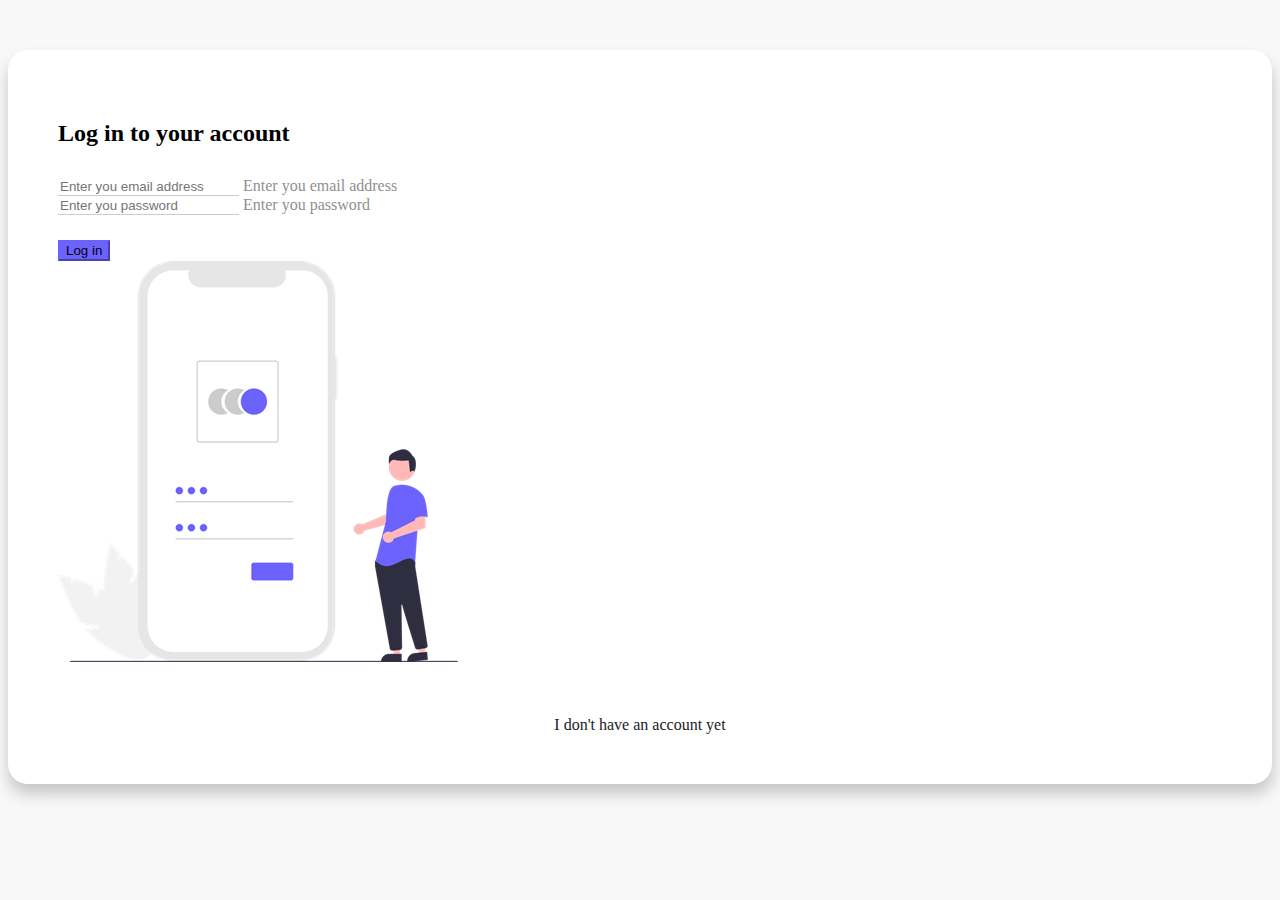
<file: index.html>
<!DOCTYPE html>
<html lang="en">
<head>
    <meta charset="UTF-8">
    <meta http-equiv="X-UA-Compatible" content="IE=edge">
    <meta name="viewport" content="width=device-width, initial-scale=1.0">
    <title>Login and Registration Pages with Bootstrap 5 | Login</title>
    <link rel="shortcut icon" href="img/icon.svg" type="image/x-icon">
    <!-- CSS only -->
    <link href="https://cdn.jsdelivr.net/npm/bootstrap@5.2.0/dist/css/bootstrap.min.css" rel="stylesheet" integrity="sha384-gH2yIJqKdNHPEq0n4Mqa/HGKIhSkIHeL5AyhkYV8i59U5AR6csBvApHHNl/vI1Bx" crossorigin="anonymous">
    <!--Customized CSS -->
    <link rel="stylesheet" href="css/styles.css">
    <!-- JavaScript Bundle with Popper -->
    <script src="https://cdn.jsdelivr.net/npm/bootstrap@5.2.0/dist/js/bootstrap.bundle.min.js" integrity="sha384-A3rJD856KowSb7dwlZdYEkO39Gagi7vIsF0jrRAoQmDKKtQBHUuLZ9AsSv4jD4Xa" crossorigin="anonymous" defer></script>
</head>
<body>
    <div class="container col-11 col-md-9" id="form-container">
        <div class="row align-items-center gx-5">
            <div class="col-md-6 order-md-2">
                <h2>Log in to your account</h2>
                <form>
                    <div class="form-floating mb-3">
                        <input type="email" class="form-control" id="email" name="email" placeholder="Enter you email address">
                        <label for="email" class="form-label" >Enter you email address</label>
                    </div>

                    <div class="form-floating mb-3">
                        <input type="password" class="form-control" id="password" name="password" placeholder="Enter you password">
                        <label for="password" class="form-label" >Enter you password</label>
                    </div>
                    <input type="submit" class="btn btn-primary" value="Log in">
                </form>
            </div>

            <div class="col-md-6 order-md-1">
                <div class="co-12">
                    <img src="img/login.png" alt="Log in" class="img-fluid">
                </div>
                <div class="col-12" id="link-container">
                    <a href="registration.html">I don't have an account yet</a>
                </div>
            </div>

        </div>
    </div>
</body>
</html>
</file>
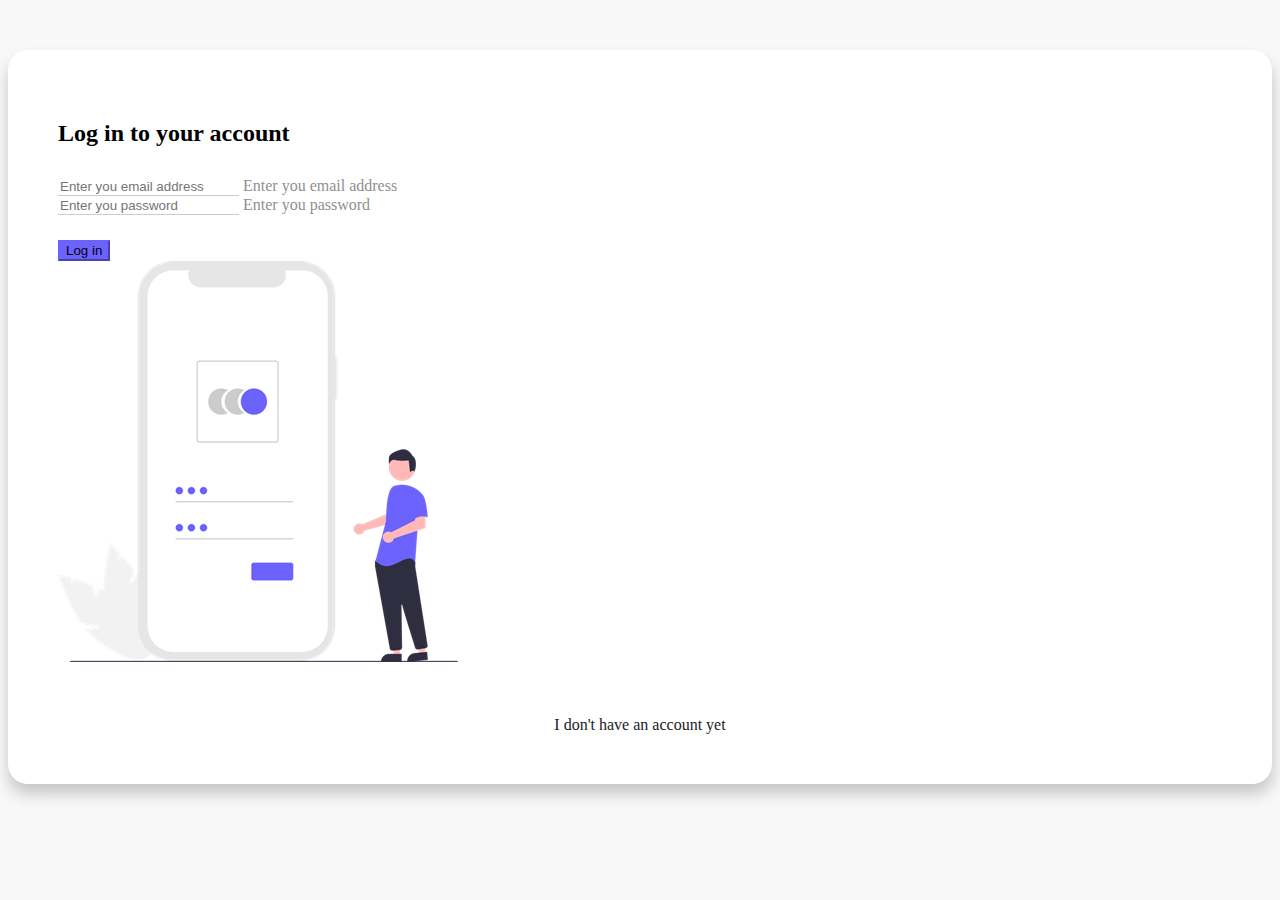
<file: login.html>
<!DOCTYPE html>
<html lang="en">
<head>
    <meta charset="UTF-8">
    <meta http-equiv="X-UA-Compatible" content="IE=edge">
    <meta name="viewport" content="width=device-width, initial-scale=1.0">
    <title>Login and Registration Pages with Bootstrap 5 | Login</title>
    <link rel="shortcut icon" href="img/icon.svg" type="image/x-icon">
    <!-- CSS only -->
    <link href="https://cdn.jsdelivr.net/npm/bootstrap@5.2.0/dist/css/bootstrap.min.css" rel="stylesheet" integrity="sha384-gH2yIJqKdNHPEq0n4Mqa/HGKIhSkIHeL5AyhkYV8i59U5AR6csBvApHHNl/vI1Bx" crossorigin="anonymous">
    <!--Customized CSS -->
    <link rel="stylesheet" href="css/styles.css">
    <!-- JavaScript Bundle with Popper -->
    <script src="https://cdn.jsdelivr.net/npm/bootstrap@5.2.0/dist/js/bootstrap.bundle.min.js" integrity="sha384-A3rJD856KowSb7dwlZdYEkO39Gagi7vIsF0jrRAoQmDKKtQBHUuLZ9AsSv4jD4Xa" crossorigin="anonymous" defer></script>
</head>
<body>
    <div class="container col-11 col-md-9" id="form-container">
        <div class="row align-items-center gx-5">
            <div class="col-md-6 order-md-2">
                <h2>Log in to your account</h2>
                <form>
                    <div class="form-floating mb-3">
                        <input type="email" class="form-control" id="email" name="email" placeholder="Enter you email address">
                        <label for="email" class="form-label" >Enter you email address</label>
                    </div>

                    <div class="form-floating mb-3">
                        <input type="password" class="form-control" id="password" name="password" placeholder="Enter you password">
                        <label for="password" class="form-label" >Enter you password</label>
                    </div>
                    <input type="submit" class="btn btn-primary" value="Log in">
                </form>
            </div>

            <div class="col-md-6 order-md-1">
                <div class="co-12">
                    <img src="img/login.png" alt="Log in" class="img-fluid">
                </div>
                <div class="col-12" id="link-container">
                    <a href="registration.html">I don't have an account yet</a>
                </div>
            </div>

        </div>
    </div>
</body>
</html>
</file>
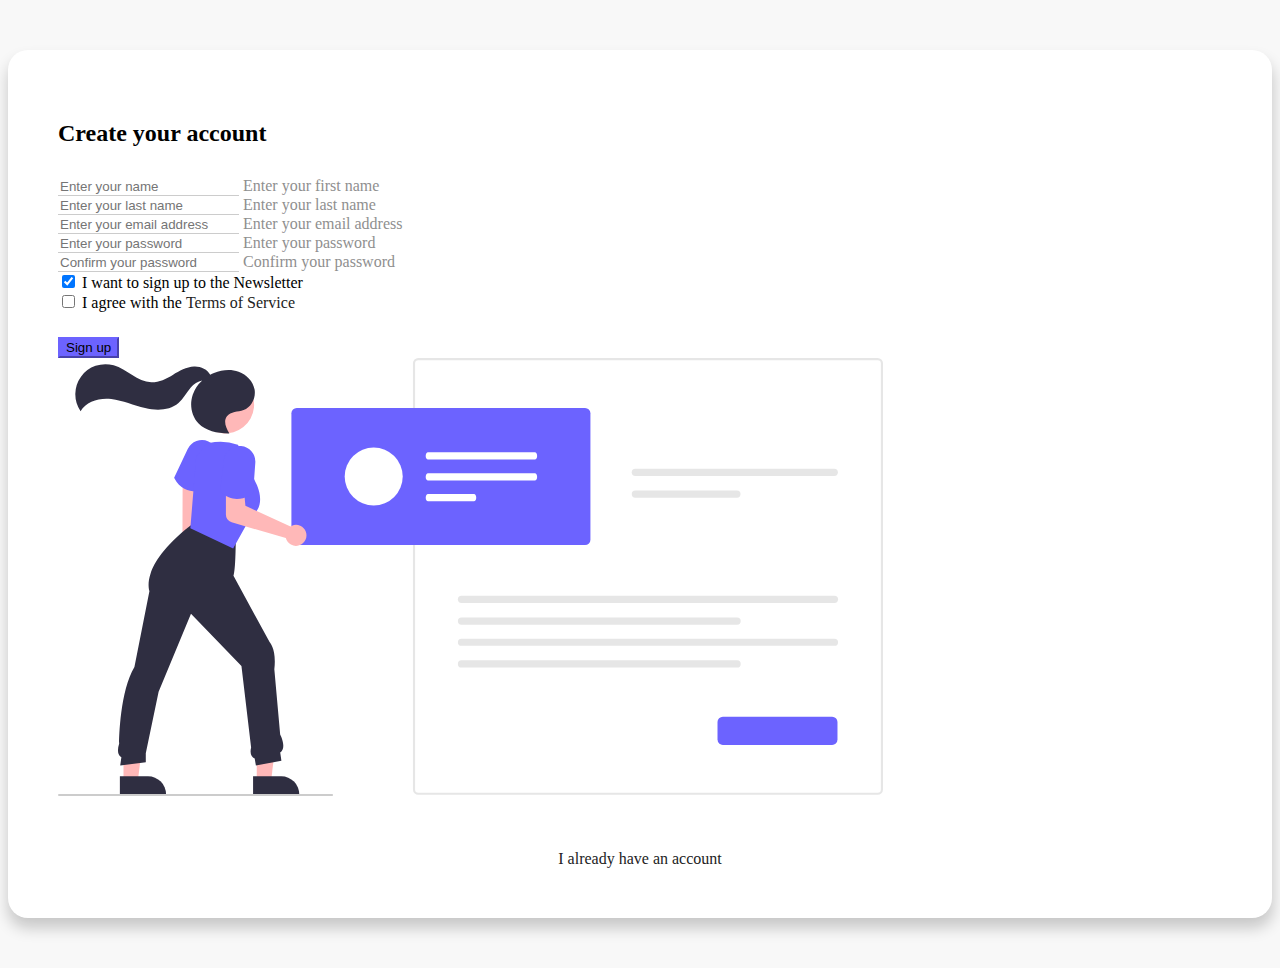
<file: registration.html>
<!DOCTYPE html>
<html lang="en">
<head>
    <meta charset="UTF-8">
    <meta http-equiv="X-UA-Compatible" content="IE=edge">
    <meta name="viewport" content="width=device-width, initial-scale=1.0">
    <title>Login and Registration Pages with Bootstrap 5 | Registration</title>
    <link rel="shortcut icon" href="img/icon.svg" type="image/x-icon">
    <!-- CSS only -->
    <link href="https://cdn.jsdelivr.net/npm/bootstrap@5.2.0/dist/css/bootstrap.min.css" rel="stylesheet" integrity="sha384-gH2yIJqKdNHPEq0n4Mqa/HGKIhSkIHeL5AyhkYV8i59U5AR6csBvApHHNl/vI1Bx" crossorigin="anonymous">
    <!--Customized CSS -->
    <link rel="stylesheet" href="css/styles.css">
    <!-- JavaScript Bundle with Popper -->
    <script src="https://cdn.jsdelivr.net/npm/bootstrap@5.2.0/dist/js/bootstrap.bundle.min.js" integrity="sha384-A3rJD856KowSb7dwlZdYEkO39Gagi7vIsF0jrRAoQmDKKtQBHUuLZ9AsSv4jD4Xa" crossorigin="anonymous" defer></script>
</head>
<body>
    <div class="container col-11 col-md-9" id="form-container">
        <div class="row gx-5">
            <div class="col-md-6">
                <h2>Create your account</h2>
                <form>
                    <div class="form-floating mb-3">
                        <input type="text" class="form-control" name="name" placeholder="Enter your name">
                        <label for="name" class="form-label">Enter your first name</label>
                    </div>
                    <div class="form-floating mb-3">
                        <input type="text" class="form-control" name="lastname" placeholder="Enter your last name">
                        <label for="lastname" class="form-label">Enter your last name</label>
                    </div>
                    <div class="form-floating mb-3">
                        <input type="text" class="form-control" name="email" placeholder="Enter your email address">
                        <label for="email" class="form-label">Enter your email address</label>
                    </div>
                    <div class="form-floating mb-3">
                        <input type="text" class="form-control" name="password" placeholder="Enter your password">
                        <label for="password" class="form-label">Enter your password</label>
                    </div>
                    <div class="form-floating mb-3">
                        <input type="text" class="form-control" name="confirmpassword" placeholder="Confirm your password">
                        <label for="confirmpassword" class="form-label">Confirm your password</label>
                    </div>
                    <div class="mb-3">
                        <div class="form-check mb-2">
                            <input type="checkbox" class="form-check-input" id="newsletter" name="agree-form" checked>
                            <label for="newsletter" class="form-check-label">I want to sign up to the Newsletter</label>
                        </div>
                        <div class="form-check mb-2">
                            <input type="checkbox" class="form-check-input" value="" id="agree-form" name="agree-form">
                            <label for="agree-form" class="form-check-label">I agree with the <a href="#">Terms of Service</a></label>
                        </div>
                        <input type="submit" class="btn btn-primary" value="Sign up">
                    </div>
                </form>
            </div>

            <div class="col-md-6">
                <div class="row align-items-center">
                    <div class="col-12">
                        <img src="img/registration.svg" alt="Registration Page" class="img-fluid">
                    </div>
                    <div class="col-12" id="link-container">
                        <a href="index.html">I already have an account</a>
                    </div>
                </div>
            </div>
        </div>
    </div>
</body>
</html>
</file>
<file: css/styles.css>
body
{
    background-color: #f8f8f8;
}

/* FORM */

#form-container
{
    background-color: #fff;
    border-radius: 20px;
    box-shadow: .5px 10px 15px rgba(0,0,0,.2) ;
    margin: 25px auto;
    padding: 33px;
}

@media(min-width: 768px)
{
    #form-container
    {
        margin: 50px auto;
        padding: 50px;
    }
} 

#form-container h2
{
    font-weight: 900;
    margin-bottom: 30px;
}

#form-container a
{
    color: #222;
    transition: .5s;
    text-decoration: none;
    font-weight: 500;
}

#form-container a:hover
{
    color: #6c63ff;
    font-weight: 500;
}


#form-container .form-control
{
    border: none;
    border-bottom: 1px solid #ccc;
    border-radius: 0;
}

#form-container .form-control:focus
{
    box-shadow: none;
}

#form-container .form-floating label
{
    color: rgb(143, 143, 143);
}

#form-container .form-floating > .form-control:focus~label
{
    color: #222;
}

#form-container input[type="submit"]
{
    background-color: #6c63ff;
    border-color: #6c63ff;
}

#form-container input[type="checkbox"]:checked
{
    background-color: #6c63ff;
    border-color: #6c63ff;
}


.btn.btn-primary
{
    width: 100%;
    margin-top: 25px;
}

@media(min-width: 768px)
{
    .btn.btn-primary
    {
        width: auto;
    }
}

.col-md-6.order-md-1
{
    padding-top: 50px;
}

@media(min-width: 768px)
{   
    .col-md-6.order-md-1
    {
        padding-top: 0;
    }
}

/* IMAGE */

.row.align-items-center
{
    align-content: center;
    height: 100%;
}

#link-container
{
    text-align: center;
    padding-top: 50px;
}
</file>
